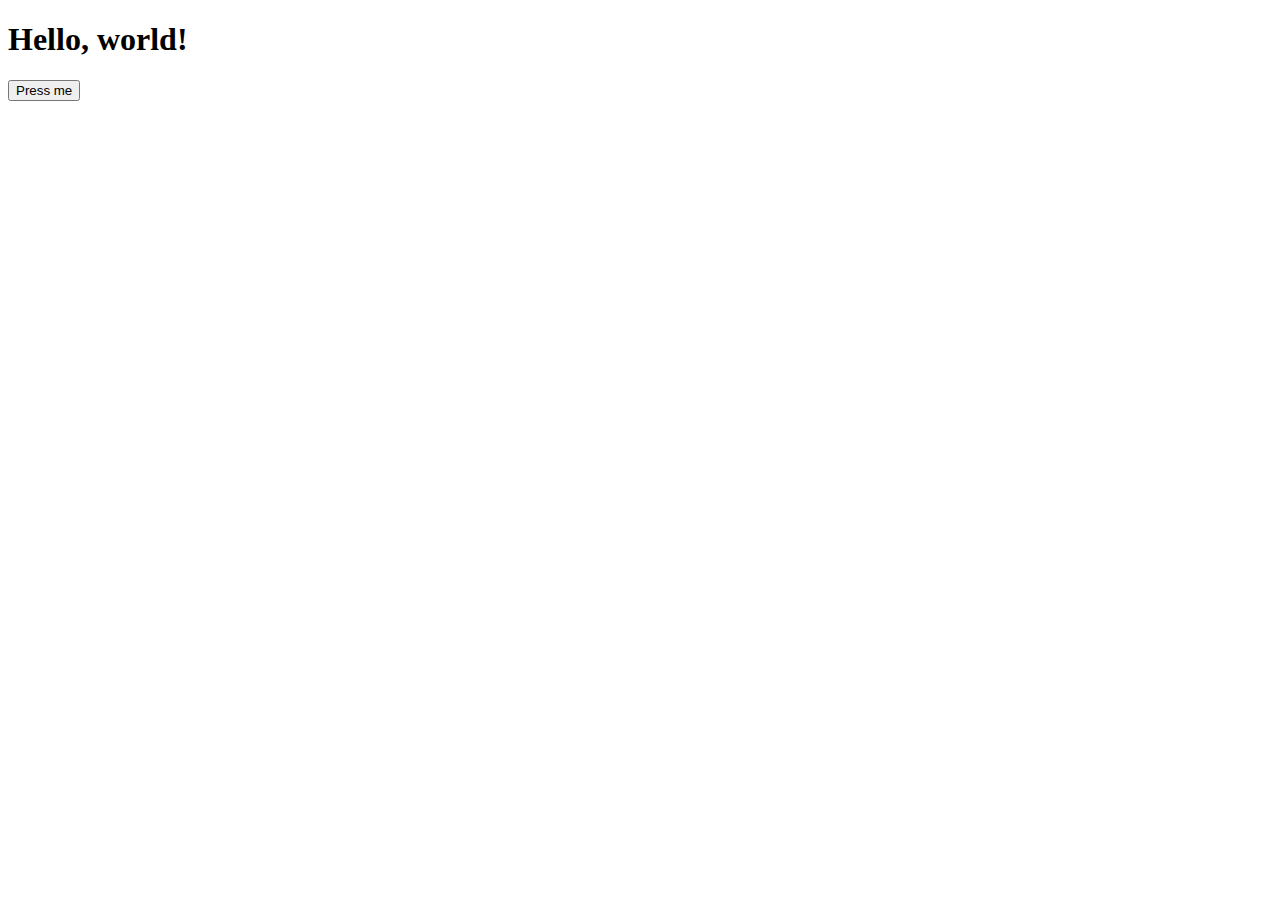
<file: index.html>
<!doctype html>
<html lang="en">
<head>
  <meta charset="UTF-8" />
  <meta name="viewport" content="width=device-width, initial-scale=1.0" />
  <title>Hello World</title>
  <link href='/style.css' rel='stylesheet'>
</head>
<body>
  <h1>Hello, world!</h1>
  <button onclick="console.log('hello');">Press me</button>
  <script defer type="text/javascript" src="/main.js"></script>
</body>
</html>
</file>
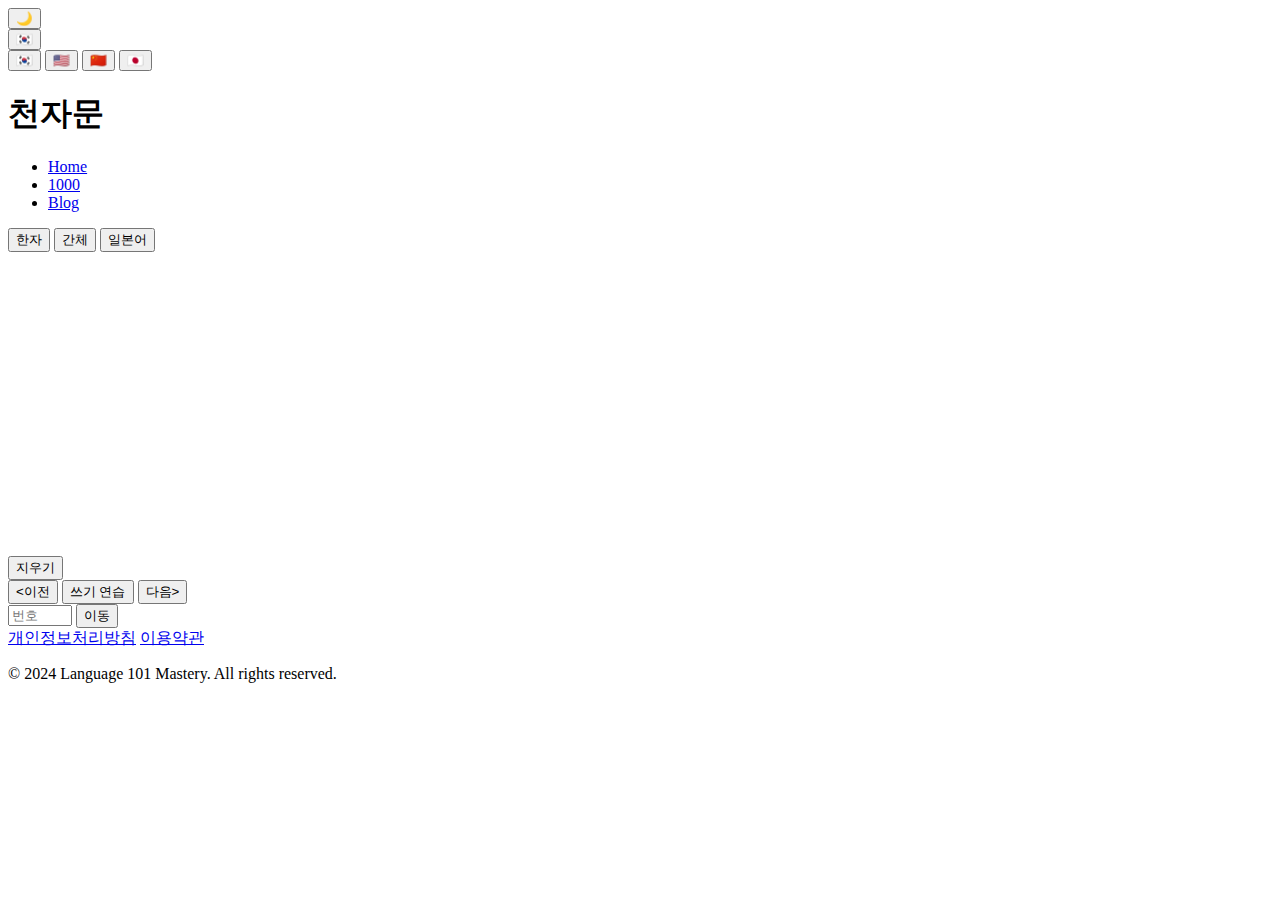
<file: 1000.html>
<!doctype html>
<html lang="ko">
<head>
  <meta charset="UTF-8" />
  <meta name="viewport" content="width=device-width, initial-scale=1.0" />
  <title data-i18n-key="pageTitle">천자문 학습</title>
  <link href='/style.css' rel='stylesheet'>
  <script async src="https://pagead2.googlesyndication.com/pagead/js/adsbygoogle.js?client=ca-pub-XXXXXXXXXXXXXX" crossorigin="anonymous"></script>
</head>
<body>
  <div class="container">
    <div class="theme-toggle-container">
        <button id="theme-toggle" class="control-button">🌙</button>
    </div>
    <div class="lang-selector-container">
      <div class="lang-dropdown">
        <button class="lang-dropdown-btn">🇰🇷</button>
        <div class="lang-dropdown-content">
          <button data-lang="ko">🇰🇷</button>
          <button data-lang="en">🇺🇸</button>
          <button data-lang="zh">🇨🇳</button>
          <button data-lang="ja">🇯🇵</button>
        </div>
      </div>
    </div>
    <h1 data-i18n-key="thousandPageTitle">천자문</h1>
    <nav class="main-nav">
      <ul>
        <li><a href="index.html" data-i18n-key="navHome">Home</a></li>
        <li><a href="1000.html" class="active" data-i18n-key="nav1000">1000</a></li>
        <li><a href="blog.html" data-i18n-key="navBlog">Blog</a></li>
      </ul>
    </nav>
    
    <div class="char-set-selector">
      <button data-charset="hanja" class="active" data-i18n-key="charSetHanja">한자</button>
      <button data-charset="chineseS" data-i18n-key="charSetChineseS">간체</button>
      <button data-charset="japanese" data-i18n-key="charSetJapanese">일본어</button>
    </div>

    <cheonjamun-card></cheonjamun-card>

    <div id="practice-container" class="hidden">
      <div class="canvas-wrapper">
          <canvas id="practice-canvas" width="300" height="300"></canvas>
          <div class="canvas-controls">
              <button id="clear-canvas-btn" class="control-button" data-i18n-key="clearButton">지우기</button>
          </div>
      </div>
    </div>
    
    <div class="controls-container">
        <div class="navigation">
            <button id="prev-btn" data-i18n-key="prevButton"><이전</button>
            <button id="toggle-practice-btn" class="control-button" data-i18n-key="practiceButton">쓰기 연습</button>
            <button id="next-btn" data-i18n-key="nextButton">다음></button>
        </div>
        <div class="jump-to-index">
            <input type="number" id="jump-to-input" min="1" max="250" placeholder="번호">
            <button id="jump-to-btn" data-i18n-key="jumpButton">이동</button>
        </div>
    </div>

    <div id="details-container"></div>
  </div>

  <footer class="site-footer">
    <div class="footer-content">
        <nav class="footer-nav">
            <a href="privacy.html" data-i18n-key="privacyPolicy">개인정보처리방침</a>
            <a href="terms.html" data-i18n-key="termsOfService">이용약관</a>
        </nav>
        <p>&copy; 2024 Language 101 Mastery. All rights reserved.</p>
    </div>
  </footer>

  <script src="js/marked.min.js"></script>
  <script defer type="module" src="/main.js"></script>
</body>
</html>
</file>
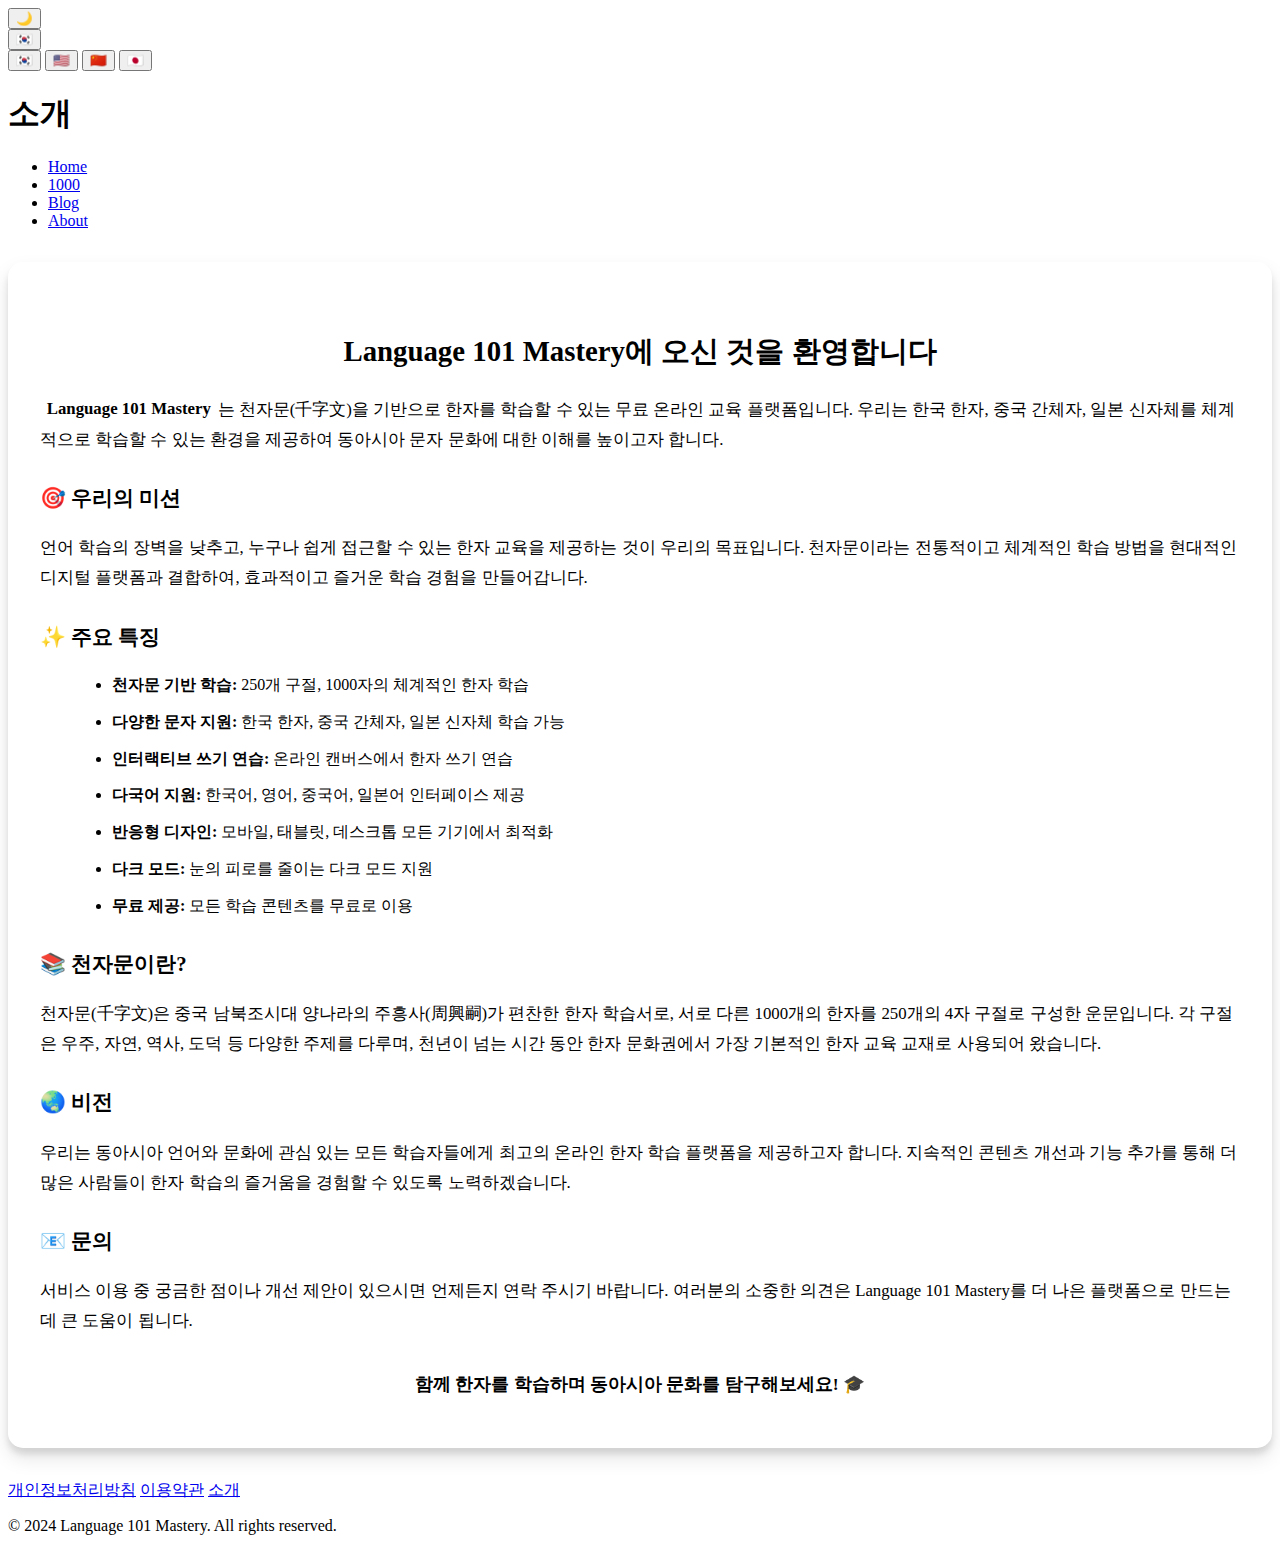
<file: about.html>
<!doctype html>
<html lang="ko">
<head>
  <meta charset="UTF-8" />
  <meta name="viewport" content="width=device-width, initial-scale=1.0" />
  
  <!-- Primary Meta Tags -->
  <title data-i18n-key="aboutPageTitle">소개 | Language 101 Mastery - 천자문 한자 학습 플랫폼</title>
  <meta name="title" content="소개 | Language 101 Mastery - 천자문 한자 학습 플랫폼" data-i18n-key="metaTitle" />
  <meta name="description" content="Language 101 Mastery는 천자문을 통해 한국 한자, 중국 간체자, 일본 신자체를 학습할 수 있는 무료 온라인 교육 플랫폼입니다. 우리의 미션과 비전을 확인하세요." data-i18n-key="metaDescription" />
  <meta name="keywords" content="Language 101 Mastery, 천자문 학습, 한자 교육, 온라인 학습, 무료 교육" data-i18n-key="metaKeywords" />
  <meta name="author" content="Language 101 Mastery" />
  <meta name="robots" content="index, follow" />
  <link rel="canonical" href="https://www.language101mastery.com/about.html" />
  
  <!-- Open Graph / Facebook -->
  <meta property="og:type" content="website" />
  <meta property="og:url" content="https://www.language101mastery.com/about.html" />
  <meta property="og:title" content="소개 | Language 101 Mastery" data-i18n-key="metaTitle" />
  <meta property="og:description" content="천자문 기반 한자 학습 플랫폼" data-i18n-key="metaDescription" />
  <meta property="og:image" content="https://www.language101mastery.com/images/og-image.jpg" />
  <meta property="og:locale" content="ko_KR" />
  
  <!-- Twitter -->
  <meta property="twitter:card" content="summary_large_image" />
  <meta property="twitter:url" content="https://www.language101mastery.com/about.html" />
  <meta property="twitter:title" content="소개 | Language 101 Mastery" data-i18n-key="metaTitle" />
  <meta property="twitter:description" content="천자문 기반 한자 학습 플랫폼" data-i18n-key="metaDescription" />
  <meta property="twitter:image" content="https://www.language101mastery.com/images/og-image.jpg" />
  
  <!-- Language Alternatives -->
  <link rel="alternate" hreflang="ko" href="https://www.language101mastery.com/about.html?lang=ko" />
  <link rel="alternate" hreflang="en" href="https://www.language101mastery.com/about.html?lang=en" />
  <link rel="alternate" hreflang="zh" href="https://www.language101mastery.com/about.html?lang=zh" />
  <link rel="alternate" hreflang="ja" href="https://www.language101mastery.com/about.html?lang=ja" />
  
  <link href='/style.css' rel='stylesheet'>
  <style>
    .about-section {
      background-color: var(--card-background);
      color: var(--text-color);
      border-radius: 15px;
      padding: 2rem;
      margin: 2rem auto;
      box-shadow: 0 10px 20px rgba(0,0,0,0.1), 0 6px 6px rgba(0,0,0,0.1);
      text-align: left;
      line-height: 1.8;
    }
    .about-section h2 {
      font-size: 1.8rem;
      margin-top: 2rem;
      margin-bottom: 1rem;
      color: var(--text-color);
      text-align: center;
    }
    .about-section h3 {
      font-size: 1.3rem;
      margin-top: 1.5rem;
      margin-bottom: 0.8rem;
      color: var(--text-color);
    }
    .about-section p {
      margin-bottom: 1rem;
      font-size: 1.05rem;
    }
    .about-section ul {
      margin-left: 2rem;
      margin-bottom: 1rem;
    }
    .about-section li {
      margin-bottom: 0.5rem;
      font-size: 1rem;
    }
    .highlight {
      background-color: var(--button-bg);
      padding: 0.2em 0.4em;
      border-radius: 4px;
      font-weight: bold;
    }
  </style>
</head>
<body>
  <div class="container">
    <div class="theme-toggle-container">
      <button id="theme-toggle" class="control-button">🌙</button>
    </div>
    
    <div class="lang-selector-container">
      <div class="lang-dropdown">
        <button class="lang-dropdown-btn">🇰🇷</button>
        <div class="lang-dropdown-content">
          <button data-lang="ko">🇰🇷</button>
          <button data-lang="en">🇺🇸</button>
          <button data-lang="zh">🇨🇳</button>
          <button data-lang="ja">🇯🇵</button>
        </div>
      </div>
    </div>
    
    <h1 data-i18n-key="aboutPageTitle">소개</h1>
    <nav class="main-nav">
      <ul>
        <li><a href="index.html" data-i18n-key="navHome">Home</a></li>
        <li><a href="1000.html" data-i18n-key="nav1000">1000</a></li>
        <li><a href="blog.html" data-i18n-key="navBlog">Blog</a></li>
        <li><a href="about.html" class="active" data-i18n-key="navAbout">About</a></li>
      </ul>
    </nav>

    <div class="about-section">
      <h2 data-i18n-key="aboutWelcome">Language 101 Mastery에 오신 것을 환영합니다</h2>
      
      <p data-i18n-key="aboutIntro">
        <span class="highlight">Language 101 Mastery</span>는 천자문(千字文)을 기반으로 한자를 학습할 수 있는 무료 온라인 교육 플랫폼입니다. 
        우리는 한국 한자, 중국 간체자, 일본 신자체를 체계적으로 학습할 수 있는 환경을 제공하여 
        동아시아 문자 문화에 대한 이해를 높이고자 합니다.
      </p>

      <h3 data-i18n-key="aboutMissionTitle">🎯 우리의 미션</h3>
      <p data-i18n-key="aboutMission">
        언어 학습의 장벽을 낮추고, 누구나 쉽게 접근할 수 있는 한자 교육을 제공하는 것이 우리의 목표입니다. 
        천자문이라는 전통적이고 체계적인 학습 방법을 현대적인 디지털 플랫폼과 결합하여, 
        효과적이고 즐거운 학습 경험을 만들어갑니다.
      </p>

      <h3 data-i18n-key="aboutFeaturesTitle">✨ 주요 특징</h3>
      <ul data-i18n-key="aboutFeatures">
        <li><strong>천자문 기반 학습:</strong> 250개 구절, 1000자의 체계적인 한자 학습</li>
        <li><strong>다양한 문자 지원:</strong> 한국 한자, 중국 간체자, 일본 신자체 학습 가능</li>
        <li><strong>인터랙티브 쓰기 연습:</strong> 온라인 캔버스에서 한자 쓰기 연습</li>
        <li><strong>다국어 지원:</strong> 한국어, 영어, 중국어, 일본어 인터페이스 제공</li>
        <li><strong>반응형 디자인:</strong> 모바일, 태블릿, 데스크톱 모든 기기에서 최적화</li>
        <li><strong>다크 모드:</strong> 눈의 피로를 줄이는 다크 모드 지원</li>
        <li><strong>무료 제공:</strong> 모든 학습 콘텐츠를 무료로 이용</li>
      </ul>

      <h3 data-i18n-key="aboutCheonjamunTitle">📚 천자문이란?</h3>
      <p data-i18n-key="aboutCheonjamun">
        천자문(千字文)은 중국 남북조시대 양나라의 주흥사(周興嗣)가 편찬한 한자 학습서로, 
        서로 다른 1000개의 한자를 250개의 4자 구절로 구성한 운문입니다. 
        각 구절은 우주, 자연, 역사, 도덕 등 다양한 주제를 다루며, 
        천년이 넘는 시간 동안 한자 문화권에서 가장 기본적인 한자 교육 교재로 사용되어 왔습니다.
      </p>

      <h3 data-i18n-key="aboutVisionTitle">🌏 비전</h3>
      <p data-i18n-key="aboutVision">
        우리는 동아시아 언어와 문화에 관심 있는 모든 학습자들에게 
        최고의 온라인 한자 학습 플랫폼을 제공하고자 합니다. 
        지속적인 콘텐츠 개선과 기능 추가를 통해 
        더 많은 사람들이 한자 학습의 즐거움을 경험할 수 있도록 노력하겠습니다.
      </p>

      <h3 data-i18n-key="aboutContactTitle">📧 문의</h3>
      <p data-i18n-key="aboutContact">
        서비스 이용 중 궁금한 점이나 개선 제안이 있으시면 언제든지 연락 주시기 바랍니다. 
        여러분의 소중한 의견은 Language 101 Mastery를 더 나은 플랫폼으로 만드는 데 큰 도움이 됩니다.
      </p>
      
      <p style="text-align: center; margin-top: 2rem; font-size: 1.1rem;">
        <strong data-i18n-key="aboutThanks">함께 한자를 학습하며 동아시아 문화를 탐구해보세요! 🎓</strong>
      </p>
    </div>
  </div>

  <!-- Structured Data -->
  <script type="application/ld+json">
  {
    "@context": "https://schema.org",
    "@type": "AboutPage",
    "name": "Language 101 Mastery 소개",
    "description": "천자문 기반 한자 학습 플랫폼 Language 101 Mastery의 미션, 비전, 특징 소개",
    "url": "https://www.language101mastery.com/about.html",
    "mainEntity": {
      "@type": "EducationalOrganization",
      "name": "Language 101 Mastery",
      "description": "천자문을 통한 한자 학습 플랫폼",
      "url": "https://www.language101mastery.com",
      "foundingDate": "2024",
      "knowsAbout": ["한자", "천자문", "중국어", "일본어", "한국어"],
      "teaches": ["한국 한자", "중국 간체자", "일본 신자체"]
    }
  }
  </script>

  <footer class="site-footer">
    <div class="footer-content">
        <nav class="footer-nav">
            <a href="privacy.html" data-i18n-key="privacyPolicy">개인정보처리방침</a>
            <a href="terms.html" data-i18n-key="termsOfService">이용약관</a>
            <a href="about.html" data-i18n-key="navAbout">소개</a>
        </nav>
        <p>&copy; 2024 Language 101 Mastery. All rights reserved.</p>
    </div>
  </footer>

  <script src="js/marked.min.js"></script>
  <script defer type="module" src="/main.js"></script>
</body>
</html>
</file>
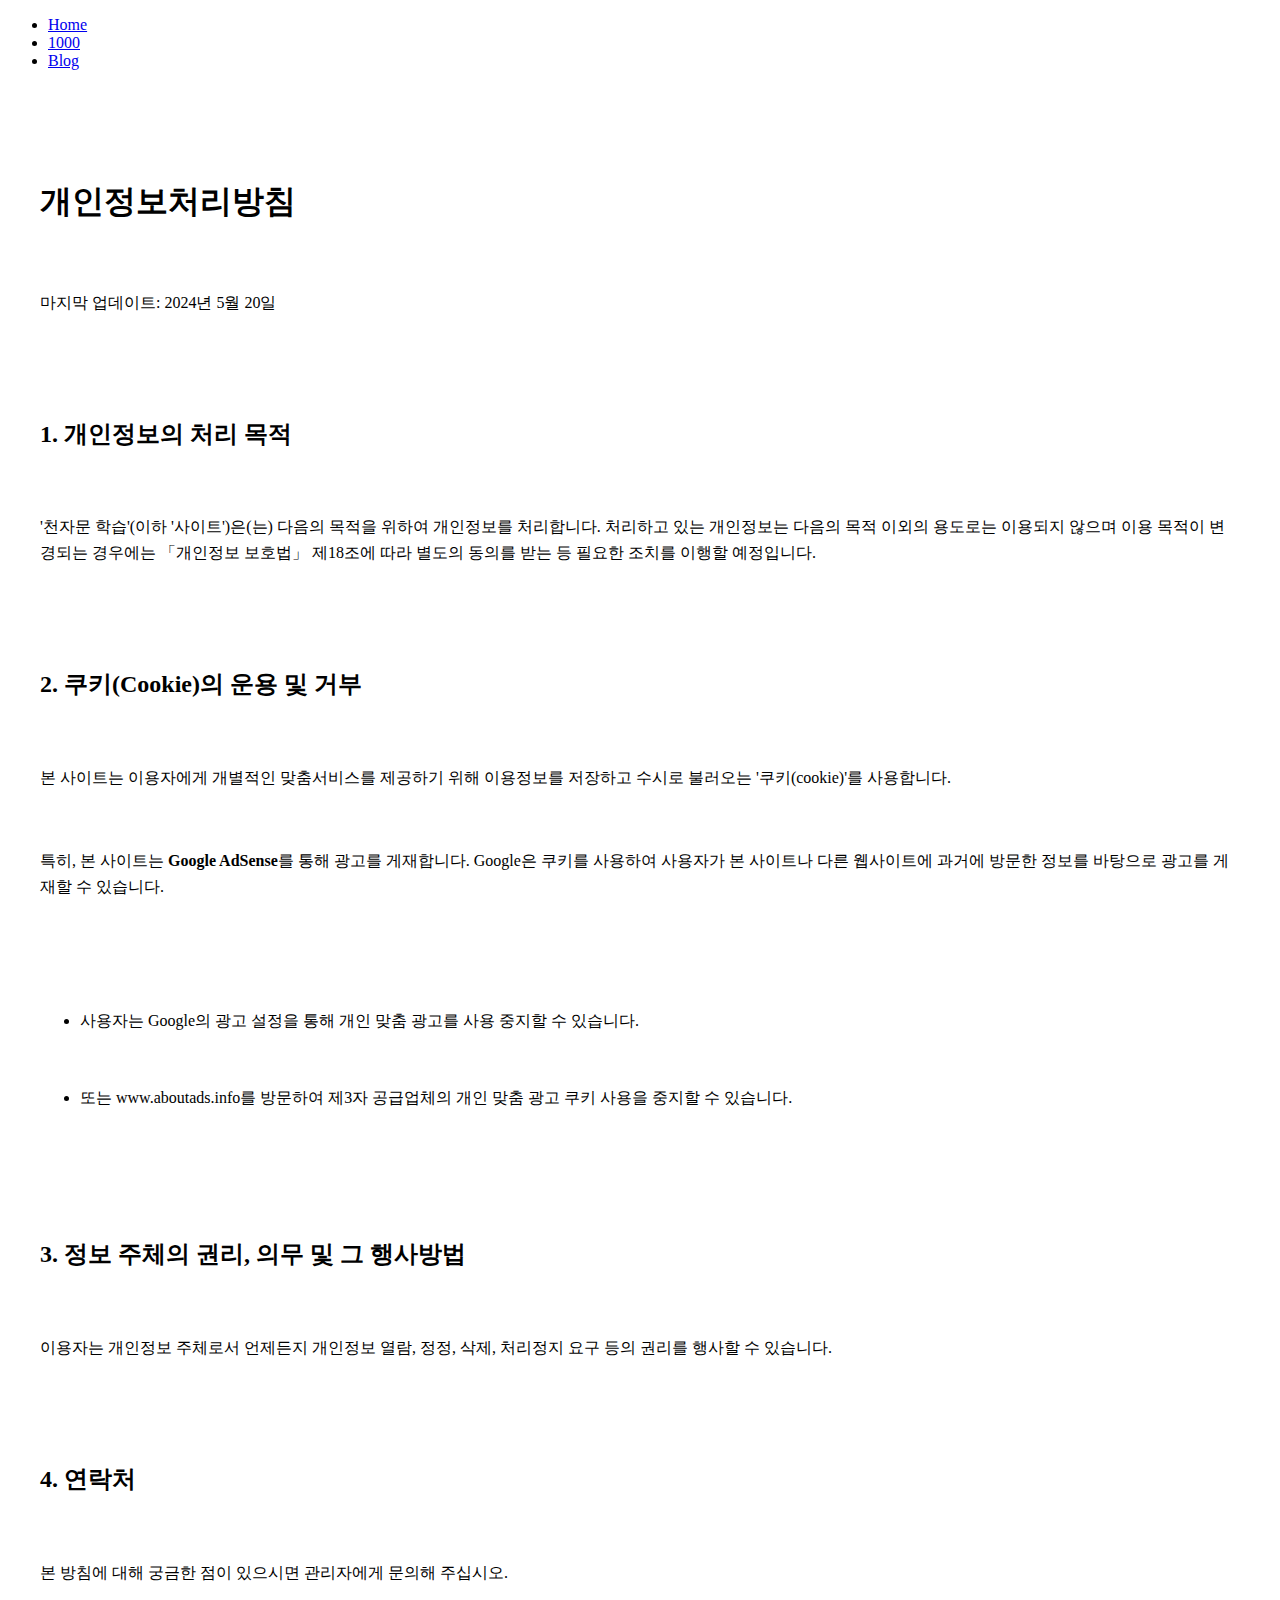
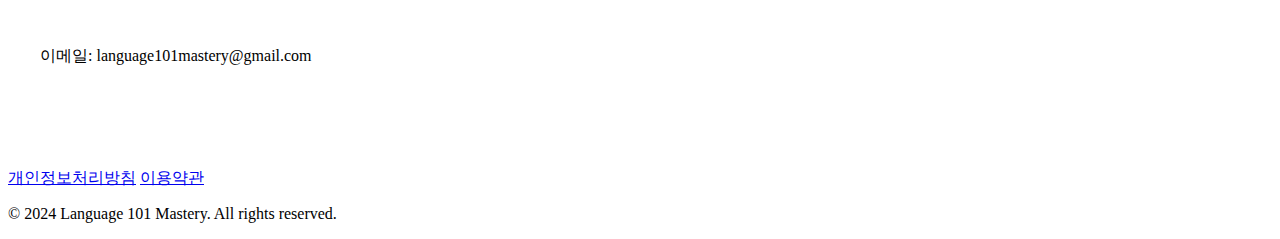
<file: privacy.html>
<!DOCTYPE html>
<html lang="ko">
<head>
    <meta charset="UTF-8">
    <meta name="viewport" content="width=device-width, initial-scale=1.0">
    <title>개인정보처리방침 - 천자문 학습</title>
    <link href='/style.css' rel='stylesheet'>
    <style>
        .legal-content {
            text-align: left;
            padding: 2rem;
            line-height: 1.6;
            white-space: pre-wrap;
        }
        h1, h2 { margin-top: 2rem; }
    </style>
</head>
<body>
    <div class="container">
        <nav class="main-nav">
            <ul>
                <li><a href="index.html">Home</a></li>
                <li><a href="1000.html">1000</a></li>
                <li><a href="blog.html">Blog</a></li>
            </ul>
        </nav>
        <div class="legal-content">
<h1>개인정보처리방침</h1>
<p>마지막 업데이트: 2024년 5월 20일</p>

<h2>1. 개인정보의 처리 목적</h2>
<p>'천자문 학습'(이하 '사이트')은(는) 다음의 목적을 위하여 개인정보를 처리합니다. 처리하고 있는 개인정보는 다음의 목적 이외의 용도로는 이용되지 않으며 이용 목적이 변경되는 경우에는 「개인정보 보호법」 제18조에 따라 별도의 동의를 받는 등 필요한 조치를 이행할 예정입니다.</p>

<h2>2. 쿠키(Cookie)의 운용 및 거부</h2>
<p>본 사이트는 이용자에게 개별적인 맞춤서비스를 제공하기 위해 이용정보를 저장하고 수시로 불러오는 '쿠키(cookie)'를 사용합니다.</p>
<p>특히, 본 사이트는 <strong>Google AdSense</strong>를 통해 광고를 게재합니다. Google은 쿠키를 사용하여 사용자가 본 사이트나 다른 웹사이트에 과거에 방문한 정보를 바탕으로 광고를 게재할 수 있습니다.</p>
<ul>
    <li>사용자는 Google의 광고 설정을 통해 개인 맞춤 광고를 사용 중지할 수 있습니다.</li>
    <li>또는 www.aboutads.info를 방문하여 제3자 공급업체의 개인 맞춤 광고 쿠키 사용을 중지할 수 있습니다.</li>
</ul>

<h2>3. 정보 주체의 권리, 의무 및 그 행사방법</h2>
<p>이용자는 개인정보 주체로서 언제든지 개인정보 열람, 정정, 삭제, 처리정지 요구 등의 권리를 행사할 수 있습니다.</p>

<h2>4. 연락처</h2>
<p>본 방침에 대해 궁금한 점이 있으시면 관리자에게 문의해 주십시오.</p>
<p>이메일: language101mastery@gmail.com</p>
        </div>
    </div>

    <footer class="site-footer">
        <div class="footer-content">
            <nav class="footer-nav">
                <a href="privacy.html" data-i18n-key="privacyPolicy">개인정보처리방침</a>
                <a href="terms.html" data-i18n-key="termsOfService">이용약관</a>
            </nav>
            <p>&copy; 2024 Language 101 Mastery. All rights reserved.</p>
        </div>
    </footer>
    <script defer type="module" src="/main.js"></script>
</body>
</html>
</file>
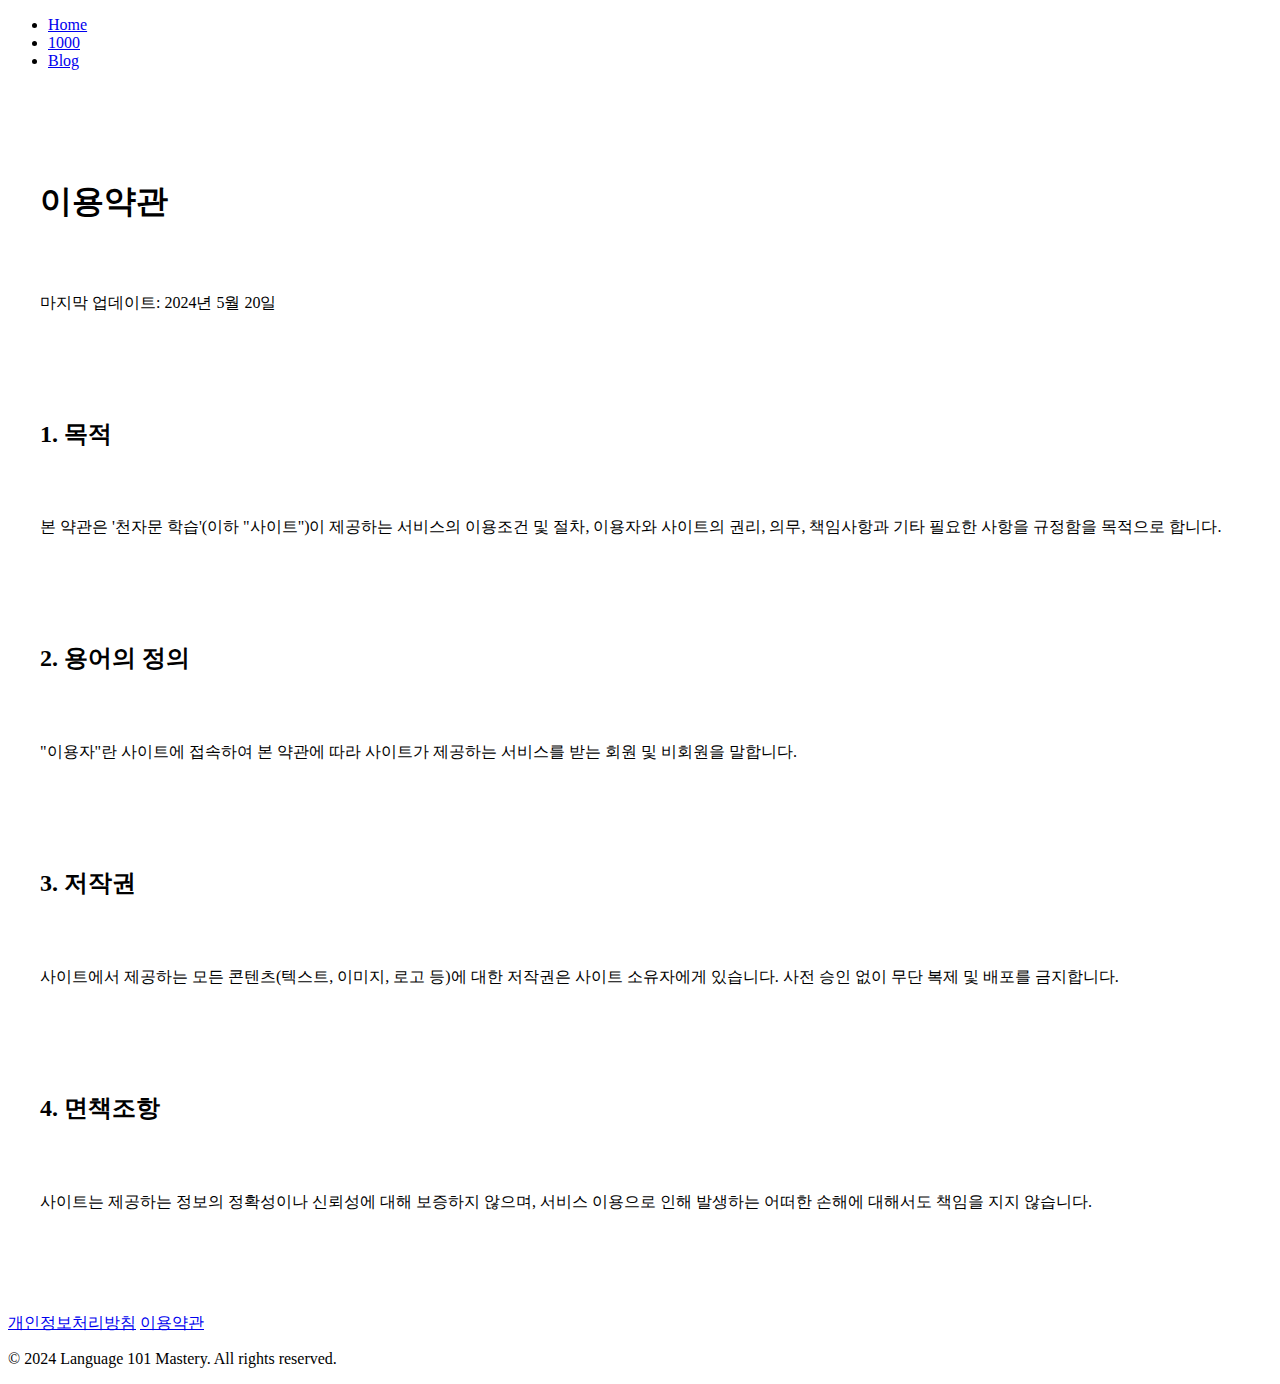
<file: terms.html>
<!DOCTYPE html>
<html lang="ko">
<head>
    <meta charset="UTF-8">
    <meta name="viewport" content="width=device-width, initial-scale=1.0">
    <title>이용약관 - 천자문 학습</title>
    <link href='/style.css' rel='stylesheet'>
    <style>
        .legal-content {
            text-align: left;
            padding: 2rem;
            line-height: 1.6;
            white-space: pre-wrap;
        }
        h1, h2 { margin-top: 2rem; }
    </style>
</head>
<body>
    <div class="container">
        <nav class="main-nav">
            <ul>
                <li><a href="index.html">Home</a></li>
                <li><a href="1000.html">1000</a></li>
                <li><a href="blog.html">Blog</a></li>
            </ul>
        </nav>
        <div class="legal-content">
<h1>이용약관</h1>
<p>마지막 업데이트: 2024년 5월 20일</p>

<h2>1. 목적</h2>
<p>본 약관은 '천자문 학습'(이하 "사이트")이 제공하는 서비스의 이용조건 및 절차, 이용자와 사이트의 권리, 의무, 책임사항과 기타 필요한 사항을 규정함을 목적으로 합니다.</p>

<h2>2. 용어의 정의</h2>
<p>"이용자"란 사이트에 접속하여 본 약관에 따라 사이트가 제공하는 서비스를 받는 회원 및 비회원을 말합니다.</p>

<h2>3. 저작권</h2>
<p>사이트에서 제공하는 모든 콘텐츠(텍스트, 이미지, 로고 등)에 대한 저작권은 사이트 소유자에게 있습니다. 사전 승인 없이 무단 복제 및 배포를 금지합니다.</p>

<h2>4. 면책조항</h2>
<p>사이트는 제공하는 정보의 정확성이나 신뢰성에 대해 보증하지 않으며, 서비스 이용으로 인해 발생하는 어떠한 손해에 대해서도 책임을 지지 않습니다.</p>
        </div>
    </div>

    <footer class="site-footer">
        <div class="footer-content">
            <nav class="footer-nav">
                <a href="privacy.html" data-i18n-key="privacyPolicy">개인정보처리방침</a>
                <a href="terms.html" data-i18n-key="termsOfService">이용약관</a>
            </nav>
            <p>&copy; 2024 Language 101 Mastery. All rights reserved.</p>
        </div>
    </footer>
    <script defer type="module" src="/main.js"></script>
</body>
</html>
</file>
<file: style.css>
/* Add styles here */
</file>
